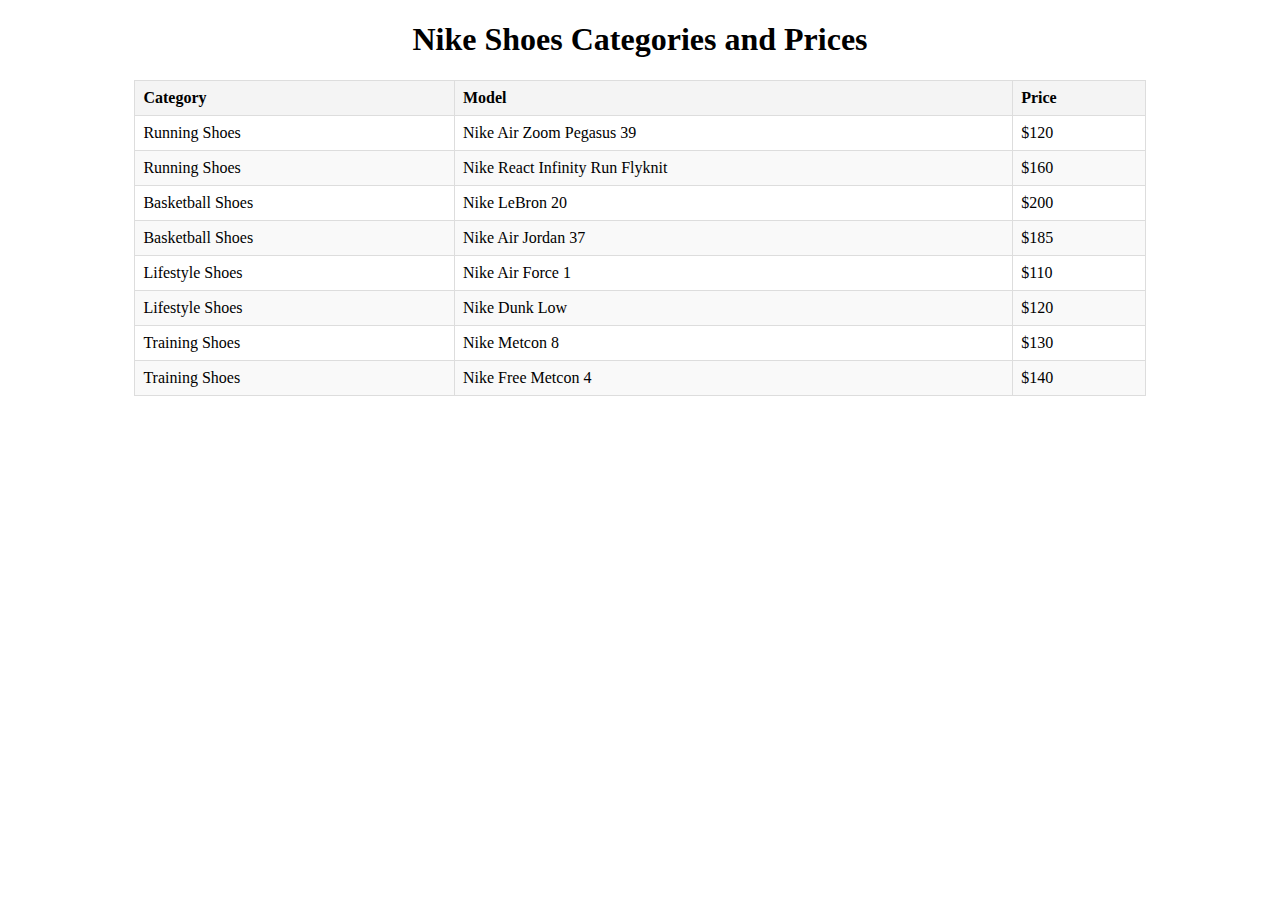
<file: category.html>
<!DOCTYPE html>
<html lang="en">
<head>
    <meta charset="UTF-8">
    <meta name="viewport" content="width=device-width, initial-scale=1.0">
    <title>Shoes Category</title>
    <link rel="stylesheet" href="category.css">
</head>
<body>
    <h1 style="text-align: center;">Nike Shoes Categories and Prices</h1>
    <table>
        <thead>
            <tr>
                <th>Category</th>
                <th>Model</th>
                <th>Price</th>
            </tr>
        </thead>
        <tbody>
            <tr>
                <td>Running Shoes</td>
                <td>Nike Air Zoom Pegasus 39</td>
                <td>$120</td>
            </tr>
            <tr>
                <td>Running Shoes</td>
                <td>Nike React Infinity Run Flyknit</td>
                <td>$160</td>
            </tr>
            <tr>
                <td>Basketball Shoes</td>
                <td>Nike LeBron 20</td>
                <td>$200</td>
            </tr>
            <tr>
                <td>Basketball Shoes</td>
                <td>Nike Air Jordan 37</td>
                <td>$185</td>
            </tr>
            <tr>
                <td>Lifestyle Shoes</td>
                <td>Nike Air Force 1</td>
                <td>$110</td>
            </tr>
            <tr>
                <td>Lifestyle Shoes</td>
                <td>Nike Dunk Low</td>
                <td>$120</td>
            </tr>
            <tr>
                <td>Training Shoes</td>
                <td>Nike Metcon 8</td>
                <td>$130</td>
            </tr>
            <tr>
                <td>Training Shoes</td>
                <td>Nike Free Metcon 4</td>
                <td>$140</td>
            </tr>
        </tbody>
    </table>
    
</body>
</html>
</file>
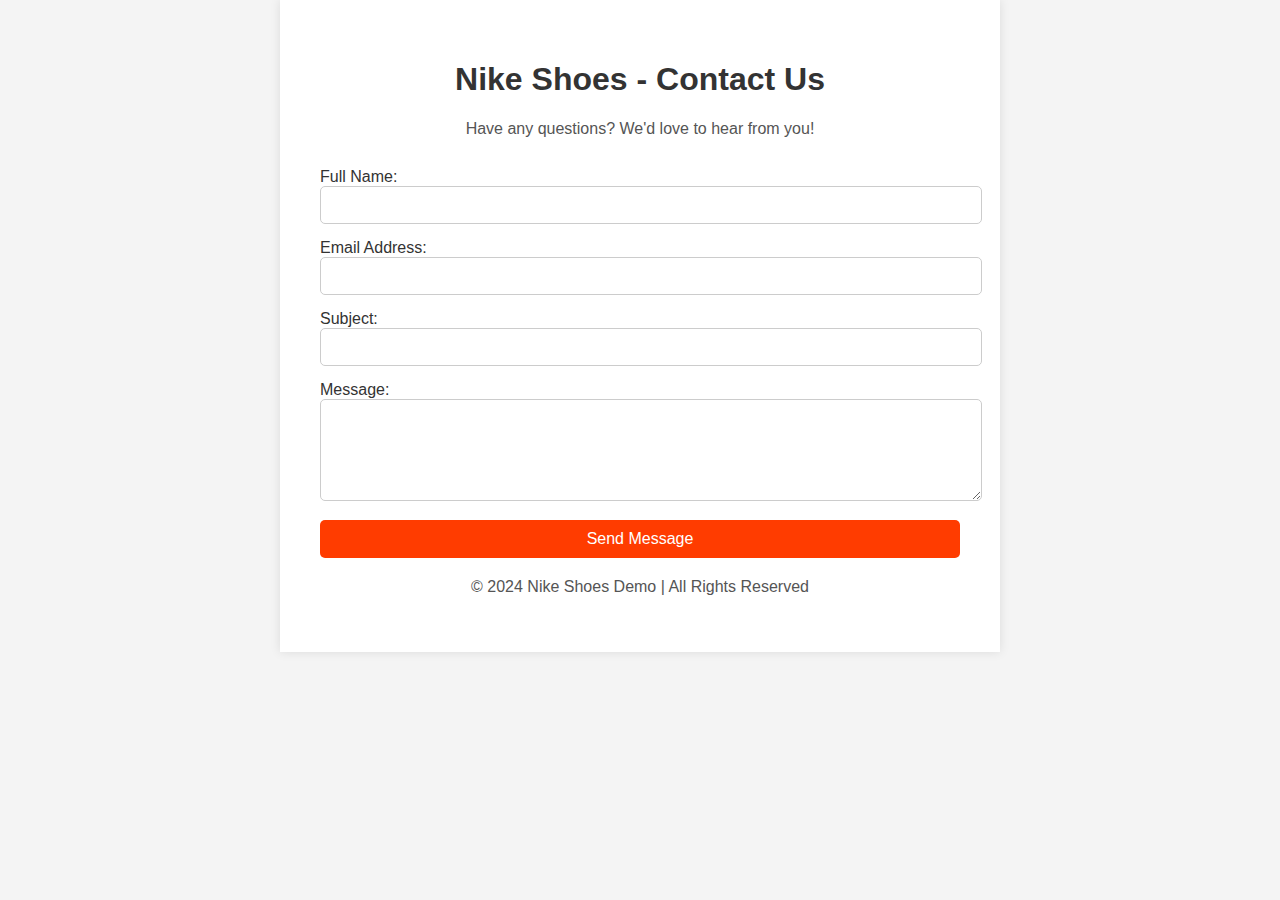
<file: Contact.html>
<!DOCTYPE html>
<html lang="en">
<head>
    <meta charset="UTF-8">
    <meta name="viewport" content="width=device-width, initial-scale=1.0">
    <title>Contact Us | Nike Shoes</title>
    <link rel="stylesheet" href="Contact.css">
</head>
<body>
    <div class="contact-container">
        <header>
            <h1>Nike Shoes - Contact Us</h1>
            <p>Have any questions? We'd love to hear from you!</p>
        </header>

        <form id="contact-form">
            <div class="form-group">
                <label for="name">Full Name:</label>
                <input type="text" id="name" name="name" required>
            </div>
            <div class="form-group">
                <label for="email">Email Address:</label>
                <input type="email" id="email" name="email" required>
            </div>
            <div class="form-group">
                <label for="subject">Subject:</label>
                <input type="text" id="subject" name="subject" required>
            </div>
            <div class="form-group">
                <label for="message">Message:</label>
                <textarea id="message" name="message" rows="5" required></textarea>
            </div>
            <button type="submit">Send Message</button>
        </form>
        
        <footer>
            <p>&copy; 2024 Nike Shoes Demo | All Rights Reserved</p>
        </footer>
    </div>

    <script src="Contact.js"></script>
</body>
</html>
</file>
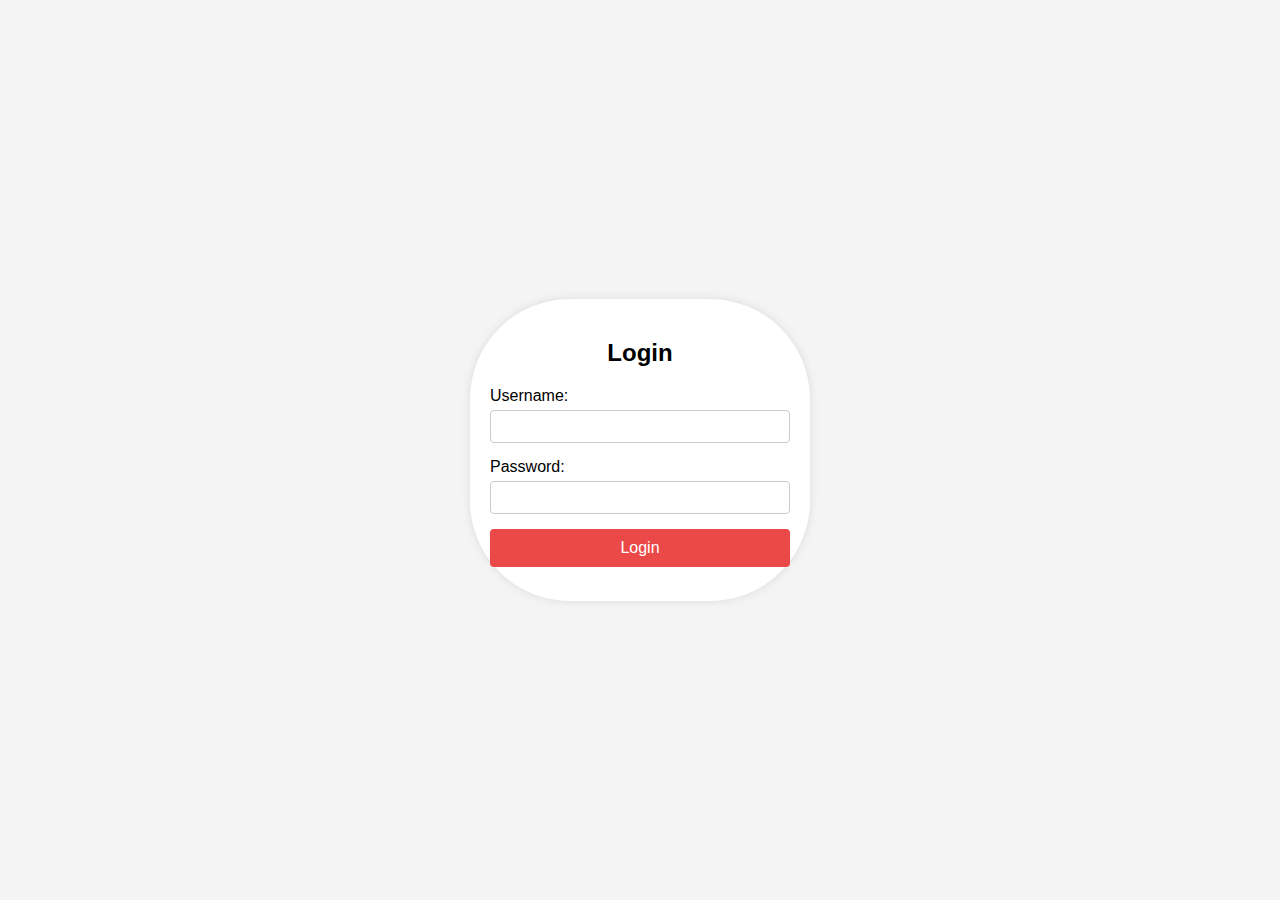
<file: login.html>
<!DOCTYPE html>
<html lang="en">
<head>
    <meta charset="UTF-8">
    <meta name="viewport" content="width=device-width, initial-scale=1.0">
    <title>Login</title>
    
    <link rel="stylesheet" href="login.css">
</head>
<body>
    <div class="login-container">
        <h2>Login</h2>
        <form id="loginForm">
            <div class="form-group">
                <label for="username">Username:</label>
                <input type="text" id="username" name="username" required>
            </div>
            <div class="form-group">
                <label for="password">Password:</label>
                <input type="password" id="password" name="password" required>
            </div>
            <button type="submit">Login</button>
            <p id="error-message"></p>
        </form>
    </div>
    <script src="login.js"></script>

    
</body>
</html>
</file>
<file: category.css>
table {
    width: 80%;
    margin: 20px auto;
    border-collapse: collapse;
    border: 1px solid #ddd;
}

th, td {
    border: 1px solid #ddd;
    padding: 8px;
    text-align: left;
}

th {
    background-color: #f4f4f4;
}

tr:nth-child(even) {
    background-color: #f9f9f9;
}

tr:hover {
    background-color: #f1f1f1;
}
</file>
<file: Contact.css>
body {
    font-family: Arial, sans-serif;
    background-color: #f4f4f4;
    margin: 0;
    padding: 0;
}

.contact-container {
    width: 50%;
    margin: 0 auto;
    padding: 40px;
    background-color: #fff;
    box-shadow: 0px 0px 10px rgba(0, 0, 0, 0.1);
}

header {
    text-align: center;
    margin-bottom: 30px;
}

h1 {
    color: #333;
}

p {
    color: #555;
}

form {
    display: flex;
    flex-direction: column;
}

.form-group {
    margin-bottom: 15px;
}

label {
    font-size: 16px;
    color: #333;
    margin-bottom: 5px;
}

input, textarea {
    padding: 10px;
    font-size: 14px;
    border: 1px solid #ccc;
    border-radius: 5px;
    width: 100%;
}

button {
    padding: 10px;
    font-size: 16px;
    background-color: #ff3c00;
    color: #fff;
    border: none;
    border-radius: 5px;
    cursor: pointer;
}

button:hover {
    background-color: #ff5c33;
}

footer {
    text-align: center;
    margin-top: 20px;
    color: #777;
}
</file>
<file: login.css>
body {
    background-image: url('https://images.pexels.com/photos/1124466/pexels-photo-1124466.jpeg?cs=srgb&dl=pexels-amanjakhar-1124466.jpg&fm=jpg');
    background-size: cover; 
    background-position: center;
    background-repeat: no-repeat;
    font-family: Arial, sans-serif;
    background-color: #f4f4f4;
    display: flex;
    justify-content: center;
    align-items: center;
    height: 100vh;
    margin: 0;
}

.login-container {
    background: #fff;
    padding: 20px;
    border-radius: 100px;
    box-shadow: 0 0 10px rgba(0, 0, 0, 0.1);
    width: 300px;
}

h2 {
    margin-bottom: 20px;
    font-size: 24px;
    text-align: center;
}

.form-group {
    margin-bottom: 15px;
}

label {
    display: block;
    margin-bottom: 5px;
}

input {
    width: 100%;
    padding: 8px;
    box-sizing: border-box;
    border: 1px solid #ccc;
    border-radius: 4px;
}

button {
    width: 100%;
    padding: 10px;
    border: none;
    border-radius: 4px;
    background-color: rgb(235, 72, 72);
    color: #fff;
    font-size: 16px;
    cursor: pointer;
}

button:hover {
    background-color: #218838;
}

#error-message {
    color: red;
    font-size: 14px;
    text-align: center;
}
</file>
